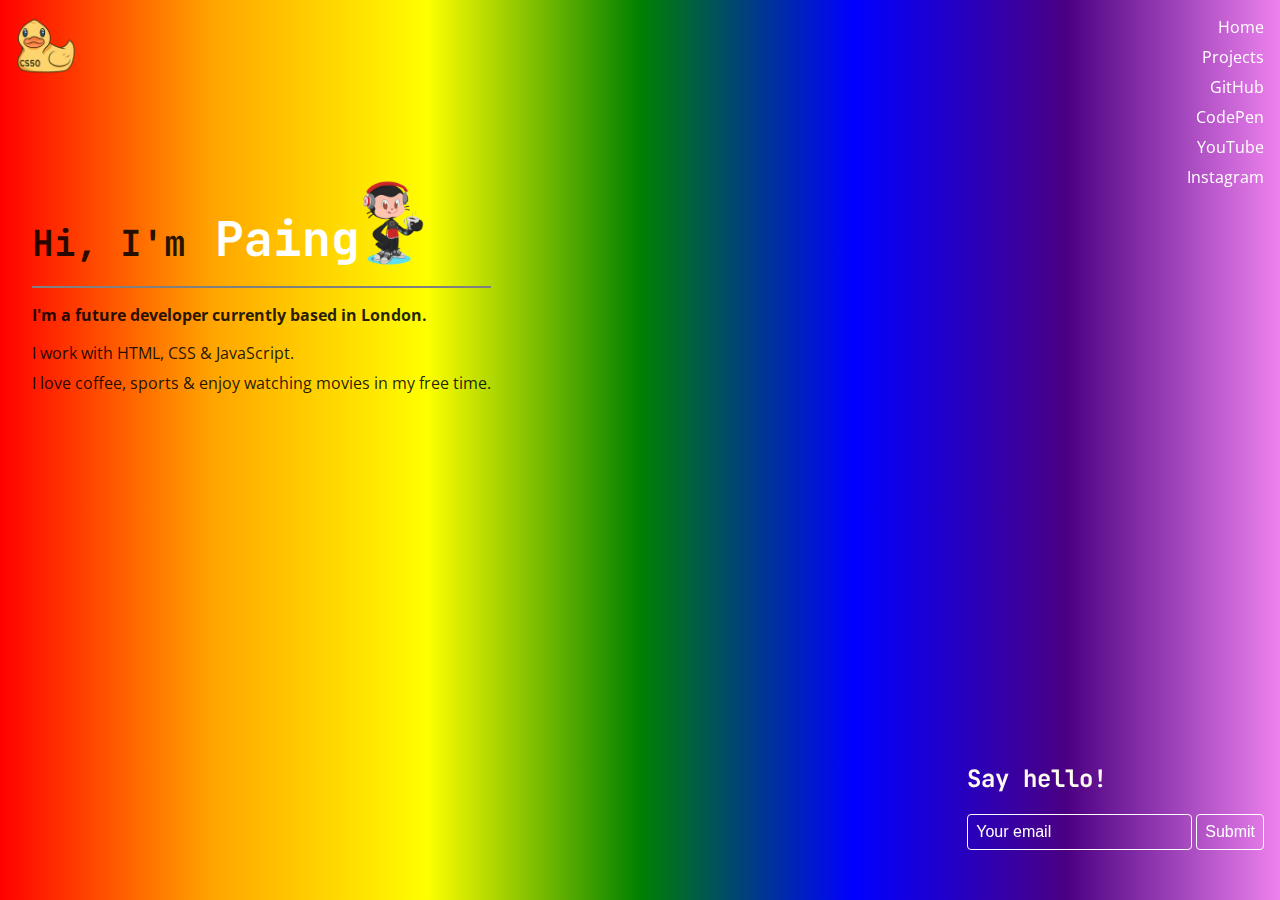
<file: index.html>
<!DOCTYPE html>
<html lang="en">

<head>
    <meta charset="UTF-8">
    <meta name="viewport" content="width=device-width, initial-scale=1.0">
    <title>Paing Phyo Ko</title>
    <link rel="icon" type="image/x-icon" href="images/keke.png">

    <link rel="stylesheet"
        href="https://fonts.googleapis.com/css2?family=JetBrains+Mono:wght@700&family=Open+Sans:wght@400;700&display=swap">
    <link rel="stylesheet" href="style.css">

</head>

<body>
    <a href="#" id="logo-link">
        <img src="images/cs50duck.png" alt="cs50 Duck" id="site-logo">
    </a>
    <nav>
        <ul>
            <li><a class="outlined-text" href="#home">Home</a></li>
            <li><a class="outlined-text" href="#projects">Projects</a></li>

            <li><a class="outlined-text" href="https://github.com/Paing-Ko" target="_blank">GitHub</a></li>
            <li><a class="outlined-text" href="https://codepen.io/paingphyoko" target="_blank">CodePen</a></li>
            <li><a class="outlined-text" href="https://www.youtube.com/@paingpko" target="_blank">YouTube</a></li>
            <li><a class="outlined-text" href="https://www.instagram.com/doc2dev/" target="_blank">Instagram</a></li>
        </ul>
    </nav>
    <main>
        <div class="heading-wrapper">
            <h1>Hi, I'm<span id="name"> Paing</span><img src="images/octocat.png" alt="octocat" id="octocat"></h1>
        </div>
        <div class="sections">
            <section id="projects">
                <hr>
                <p><strong>These are some of my most recent projects:</strong></p>
                <h2>Projects from introductory course</h2>
                <ul>
                    <li><a href="timer/" target="_blank">Timer</a></li>
                    <li><a href="pokemon/" target="_blank">Pokemon</a></li>
                    <li><a href="ToDoList/" target="_blank">To-Do-List</a></li>
                    <li><a href="calculator/" target="_blank">Calculator</a></li>
                    <li><a href="gallery/" target="_blank">Image Gallery</a></li>
                    <li><a href="weather/" target="_blank">Current Weather</a></li>
                    <li><a href="menu/" target="_blank">Restaurant Menu</a></li>
                    <li><a href="google/" target="_blank">Google Homepage Clone</a></li>

                </ul>
                <h2>Other projects</h2>
                <ul>
                    <li><a href="https://github.com/Paing-Ko/myWebsite" target="_blank">FAC Website</a></li>
                    <li><a href="https://github.com/Paing-Ko/myGame" target="_blank">FAC Game</a></li>
                </ul>
            </section>

            <section id="home">
                <hr>
                <p><strong>I'm a future developer currently based in London.</strong></p>
                <ul>
                    <li>I work with HTML, CSS & JavaScript.</li>
                    <li>I love coffee, sports & enjoy watching movies in my free time.</li>
                </ul>
            </section>
        </div>
    </main>
    <footer>
        <h2 id="hello">Say hello!</h2>
        <form id="contactForm">
            <input type="email" id="emailInput" placeholder="Your email" aria-label="Your email" required>
            <button type="submit">Submit</button>
            <p id="thankyouMessage" class="message">Thank you! I'll be in touch.</p>
        </form>
    </footer>
    <script src="main.js"></script>
</body>

</html>
</file>
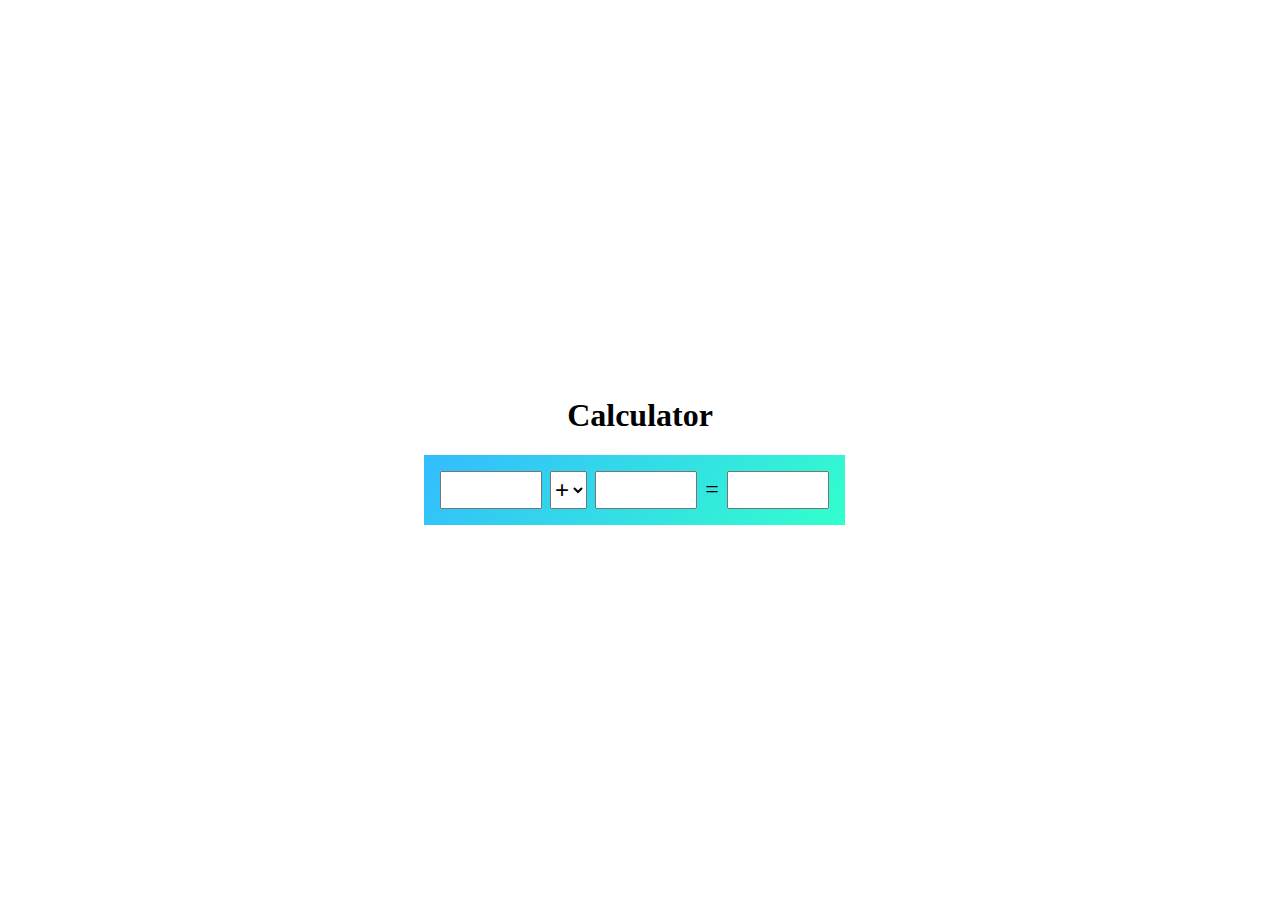
<file: calculator/index.html>
<!DOCTYPE html>
<html lang="en">

<head>
    <meta charset="UTF-8">
    <meta name="viewport" content="width=device-width, initial-scale=1.0">
    <title>Paing Phyo Ko | Calculator</title>
    <link rel="icon" type="image/x-icon" href="favicon.ico">
    <link rel="stylesheet" href="style.css">
</head>

<body>
    <main>
        <h1>Calculator</h1>
        <div>
            <input type="text" id="operand1Input">
            <select id="operatorSelect">
                <option value="+">+</option>
                <option value="-">-</option>
                <option value="*">×</option>
                <option value="/">÷</option>
            </select>
            <input type="text" id="operand2Input">
            <span>=</span>
            <input type="text" id="resultInput" readonly>
        </div>
    </main>
    <script src="main.js"></script>
</body>

</html>
</file>
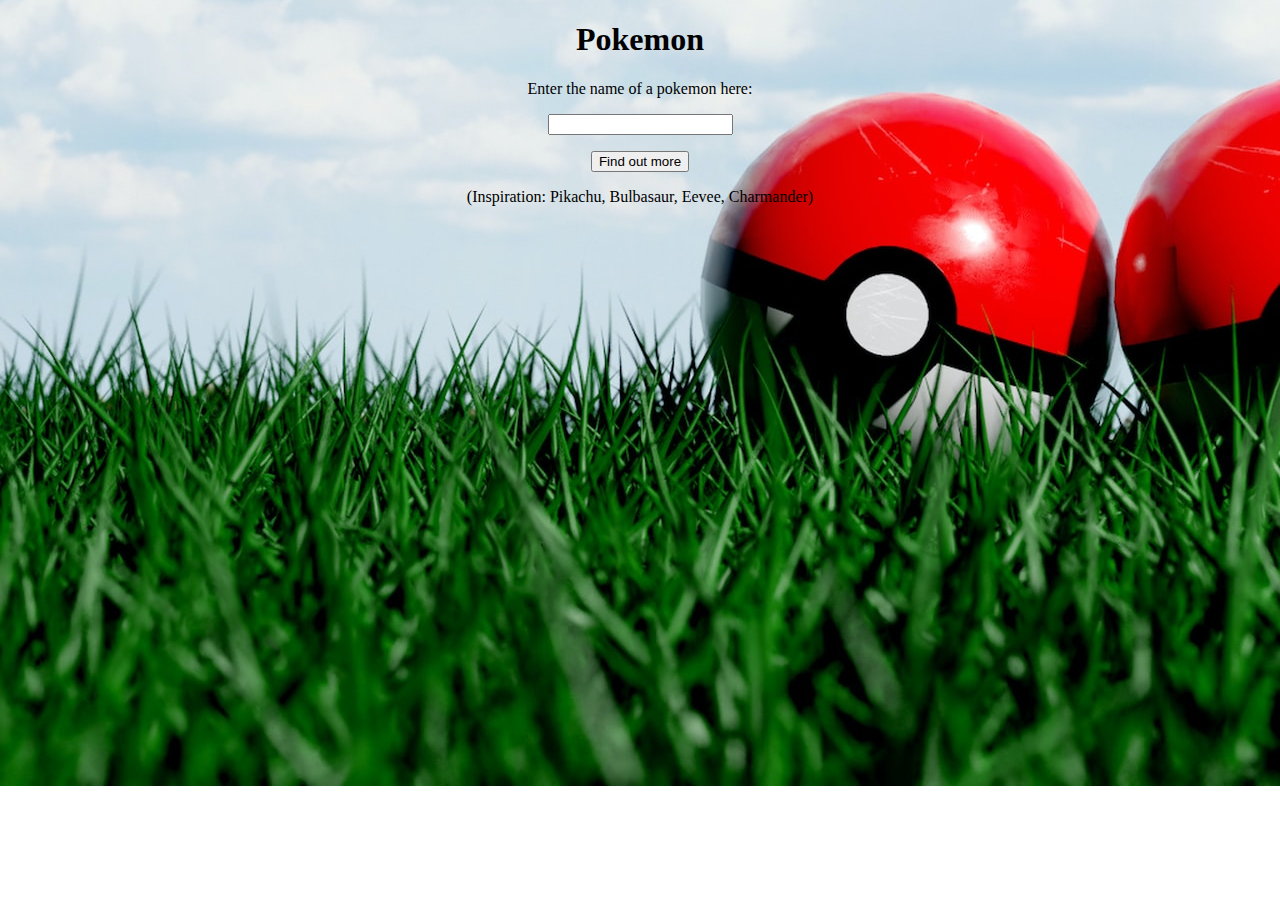
<file: pokemon/index.html>
<!DOCTYPE html>
<html lang="en">

<head>
    <meta charset="UTF-8">
    <meta name="viewport" content="width=device-width, initial-scale=1.0">
    <title>Paing Phyo Ko | Pokemon</title>
    <link rel="icon" type="image/x-icon" href="favicon.ico">
    <link rel="stylesheet" href="pokemon.css">
</head>

<body>
    <h1>Pokemon</h1>
    <p>Enter the name of a pokemon here:</p>
    <p><input type="text" id="pokemonInput"></p>
    <p><button id="showButton">Find out more</button></p>
    <p>(Inspiration: Pikachu, Bulbasaur, Eevee, Charmander)</p>
    <div id="pokemonDiv" hidden>
        <h2>About <span id="nameSpan"></span></h2>
        <img id="spriteImage" width="96" height="96">
        <p>Height: <span id="heightSpan"></span> &bullet; Weight: <span id="weightSpan"></span></p>
        <p>Base experience: <span id="baseExperienceSpan"></span></p>
        <p>Type(s): <span id="typeSpan"></span></p>
    </div>
    <script src="pokemon.js"></script>
</body>

</html>

<!-- <body>
    <h1>Pokemon</h1>
    <p>Enter the name of a pokemon here:</p>
    <p><input type="text" id="pokemonInput"></p>
    <p><button id="showButton">Find out more</button></p>
    <p>(Inspiration: Pikachu, Bulbasaur, Eevee, Charmander)</p>
    <div id="pokemonDiv" hidden>
        <h2>About <span id="nameSpan"></span></h2>
        <p>Height: <span id="heightSpan"></span> &bullet; Weight: <span id="weightSpan"></span></p>
        <p>Base Experience: <span id="experienceSpan"></span></p>
        <p>Types: <span id="typesSpan"></span></p>
        <img id="spriteImg" alt="Pokemon Sprite">
    </div>
    <script src="pokemon.js"></script>
</body>

</html> -->
</file>
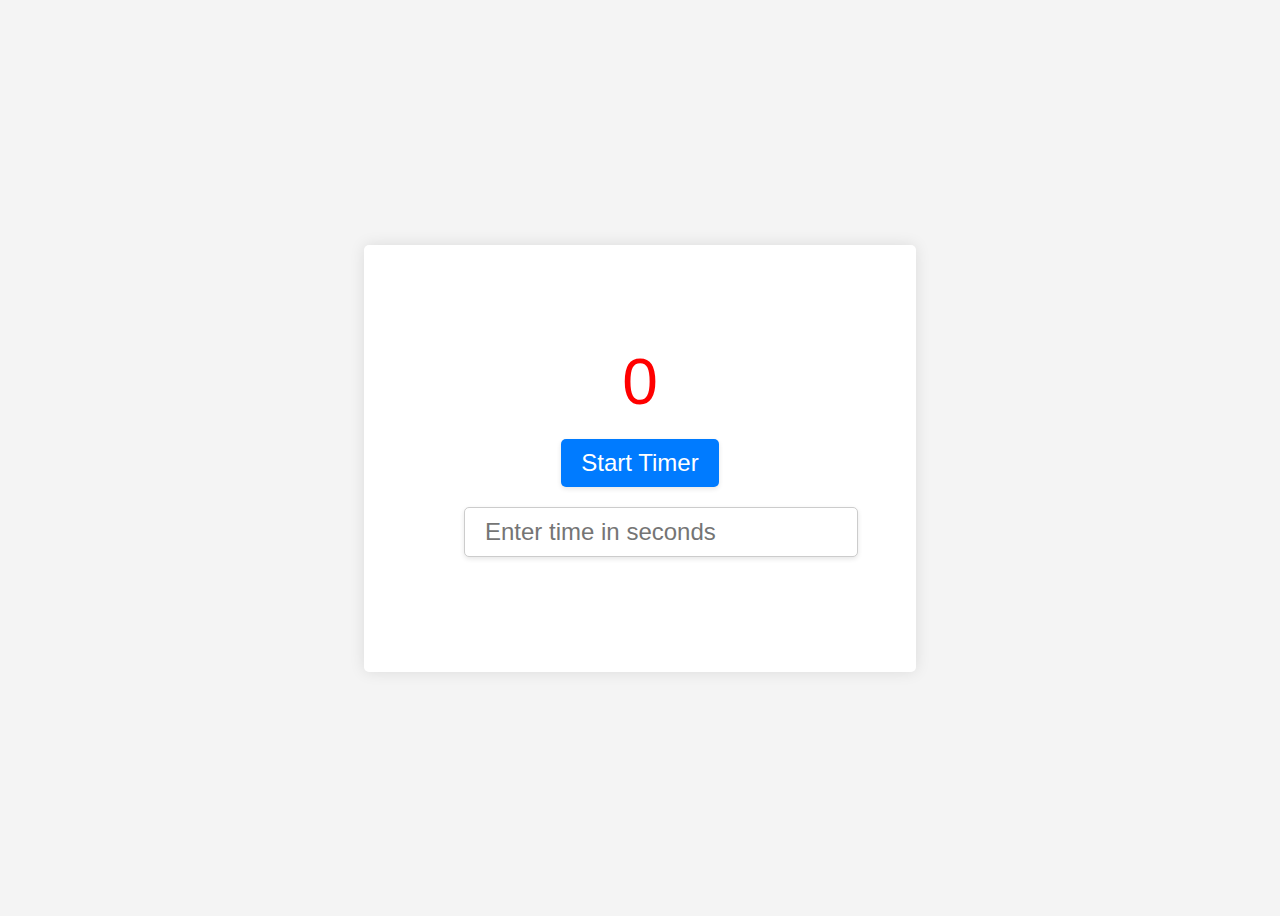
<file: timer/index.html>
<!DOCTYPE html>
<html lang="en">

<head>
    <meta charset="UTF-8">
    <meta name="viewport" content="width=device-width, initial-scale=1.0">
    <title>Paing Phyo Ko | Timer</title>
    <link rel="stylesheet" href="timer.css">
    <link rel="icon" type="image/x-icon" href="favicon.ico">
</head>

<body>
    <div class="timer-container">
        <div id="display-time">0</div>
        <div class="button-container">
            <button onclick="startTimer()">Start Timer</button>
        </div>
        <input type="number" id="time-input" placeholder="Enter time in seconds">
    </div>



    <script src="timer.js"></script>
</body>

</html>
</file>
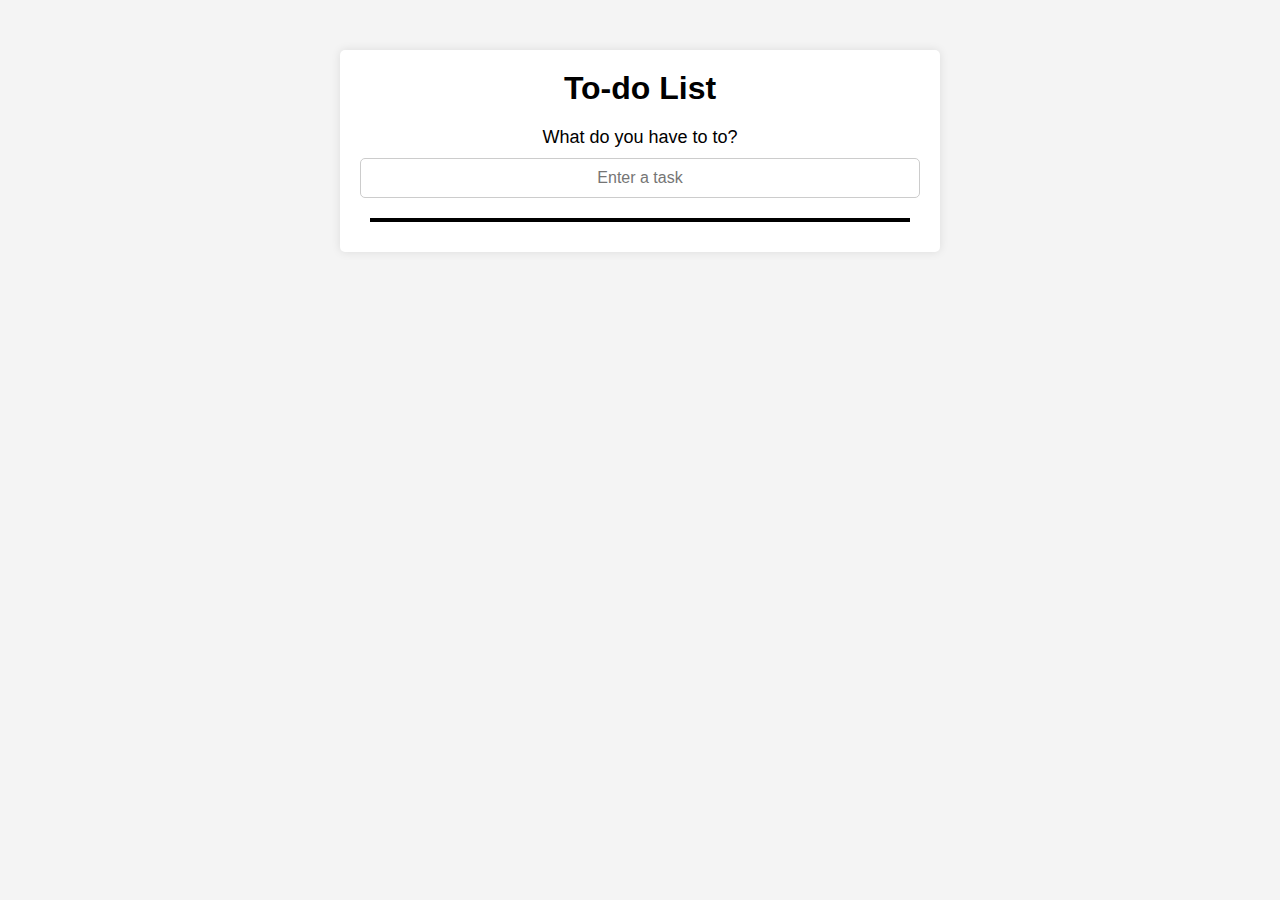
<file: ToDoList/index.html>
<!DOCTYPE html>
<html lang="en">

<head>
    <meta charset="UTF-8">
    <meta name="viewport" content="width=device-width, initial-scale=1.0">
    <title>Paing Phyo Ko | To-Do List</title>
    <link rel="icon" type="image/x-icon" href="favicon.ico">
    <link rel="stylesheet" href="todo.css">
</head>

<body>

    <main>
        <h1>To-do List</h1>
        <form id="taskForm" action="">
            <label for="taskInput">
                <p class="lead">What do you have to to?</p>
            </label>
            <input type="text" id="taskInput" placeholder="Enter a task">
        </form>
        <ul class="tasks" id="taskList"></ul>
    </main>

    <script src="todo.js"></script>
</body>

</html>
</file>
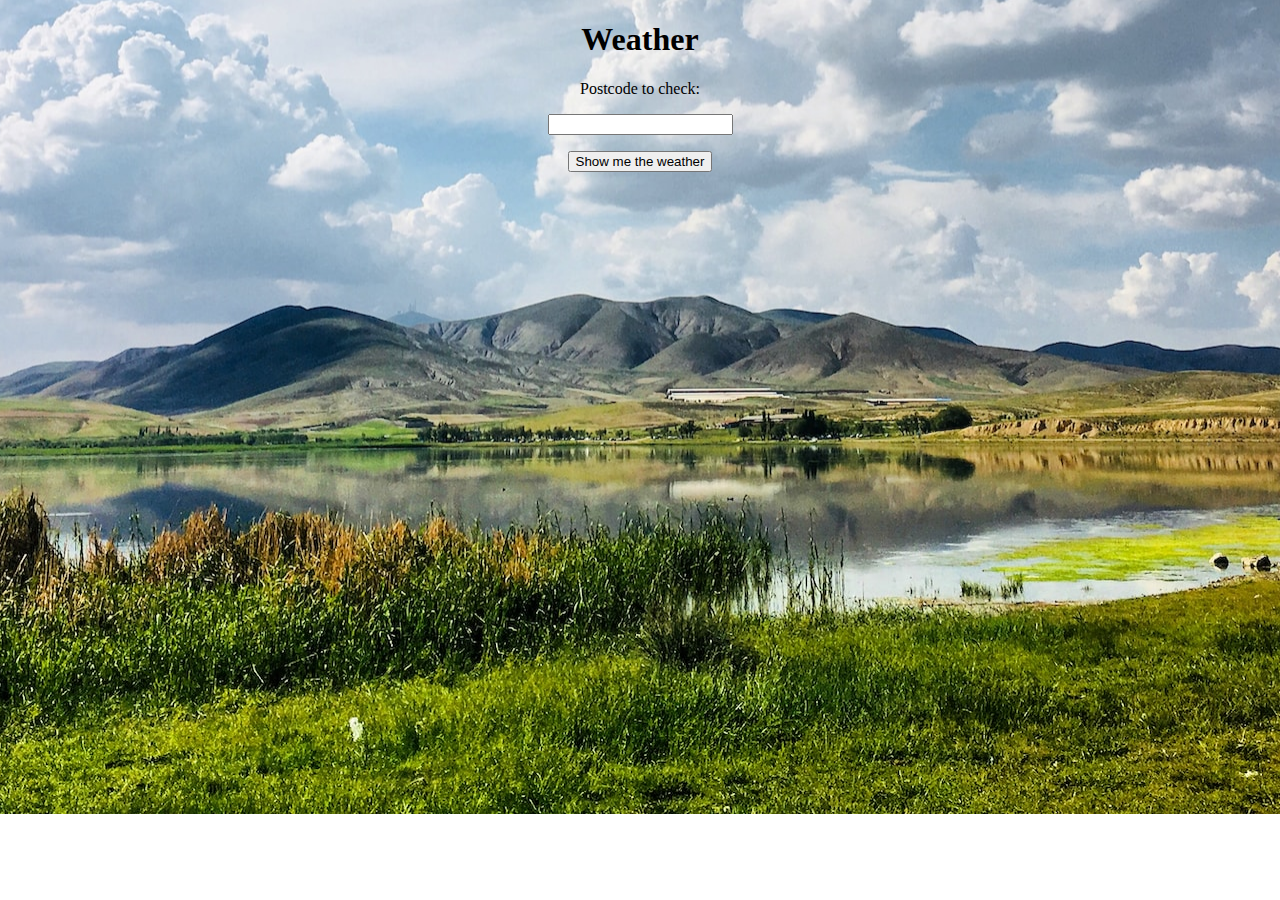
<file: weather/index.html>
<!DOCTYPE html>
<html lang="en">
<head>
    <meta charset="UTF-8">
    <meta name="viewport" content="width=device-width, initial-scale=1.0">
    <title>Paing Phyo Ko |  Weather</title>
    <link rel="icon" type="image/x-icon" href="favicon.ico">
    <link rel="stylesheet" href="weather.css">
</head>

<body>
    <h1>Weather</h1>
    <p>Postcode to check:</p>
    <p><input type="text" id="postcodeInput"></p>
    <p><button id="showButton">Show me the weather</button></p>
    <div id="weatherDiv" hidden>
        <h2>Weather for <span id="locationSpan"></span></h2>
        <h3><span id="descriptionSpan"></span> &bullet; <span id="temperatureSpan"></span>&deg;C</h3>
    </div>
    <div id="errorDiv" hidden>
        <h2>Unable to fetch weather for <span id="postcodeSpan"></span></h2>
    </div>
    <script src="weather.js"></script>
</body>

</html>
</file>
<file: style.css>
* {
    box-sizing: border-box;
}


html {
    height: 100%;
    font-size: 16px;
}

@media screen and (max-width: 600px) {
    html {
        font-size: 14px;
    }

    .heading-wrapper {
        margin-bottom: 0.75rem;
        font-size: 1.75rem;
        white-space: nowrap;
        overflow: hidden;
        animation: typewriter 1.3s steps(13, end);
    }

    ul li {
        margin-bottom: 0.5rem;
    }

    #hello {
        font-size: 1.5rem;
    }

    #octocat {
        width: 80px;
    }


    footer {
        position: fixed;
        bottom: 0.5rem;
        right: 0.5rem;
    }
}

@media screen and (max-width: 300px) {
    html {
        font-size: 12px;
    }

    .heading-wrapper {
        margin-bottom: 0.75rem;
        font-size: 1.75rem;
        white-space: nowrap;
        overflow: hidden;
        animation: typewriter 1.3s steps(13, end);
    }

    ul li {
        margin-bottom: 0.5rem;
    }

    #hello {
        font-size: 1.5rem;
    }

    #octocat {
        width: 80px;
    }

    footer {
        position: fixed;
        bottom: 0.5rem;
        right: 0.5rem;
    }
}

#site-logo {
    position: fixed;
    top: 1rem;
    left: 1rem;
    width: 60px;
    z-index: 1000;
}

#logo-link {
    text-decoration: none;
    /* Removes underline */
    cursor: pointer;
    /* Changes cursor to a hand when hovered over the logo */
}

body {
    display: flex;
    align-items: center;
    margin: 0;
    height: 100%;
    background: linear-gradient(to right,
            red, orange, yellow, green, blue, indigo, violet);
    color: #000d;
    font-family: 'Open Sans', sans-serif;
    transition: background-color 0.2s;
}

#name {
    color: white;
    font-size: 3rem;

}

#octocat {
    width: 100px;
    height: auto;
    margin-left: -20px;

    transform: translateY(15px);


}


h1,
h2,
h3,
h4,
h5,
h6 {
    font-family: 'JetBrains Mono', monospace;
}

ul {
    padding: 0;
    list-style: none;
}

ul li {
    margin-bottom: 0.5rem;
}

a {
    border-radius: 1px;
    color: inherit;
    text-decoration: none;
    color: white;
}

a:hover {
    text-decoration: underline;
}



hr {
    margin-top: 0;
    border-width: 2px 0 0 0;
    border-style: solid;
}



nav {
    position: fixed;
    top: 1rem;
    right: 1rem;
}

nav ul {
    margin: 0;
    text-align: right;
}

main {
    padding: 2rem;
    width: 100%;
}

main .heading-wrapper {
    width: fit-content;
    display: flex;
    align-items: center;
    /* This will vertically center the text and image */
}

main .heading-wrapper h1 {
    margin-bottom: 1rem;
    font-size: 2.25rem;
    white-space: nowrap;
    overflow: hidden;
    animation: typewriter 1.3s steps(13, end);
}

main .sections {
    position: relative;
}

main .sections section:not(:first-of-type) {
    position: absolute;
    top: 0;
}

main .sections section {
    width: max-content;
    max-width: 100%;
}

main .sections section,
main .sections section:target~section:last-of-type {
    visibility: hidden;
}

main .sections section:target,
main .sections section:last-of-type {
    visibility: visible;
}

footer {
    position: fixed;
    bottom: 0.75rem;
    right: 1rem;
}



@keyframes typewriter {
    from {
        width: 0;
    }

    to {
        width: 100%;
    }
}

#hello {
    margin-top: 4rem;
    color: floralwhite;
}

input,
button {
    padding: 0.5rem;
    border: 1.5px solid white;
    border-radius: 0.25rem;
    background-color: transparent;
    font-size: 1rem;
    transition: background-color 0.25s;
    color: white;
}

input:hover,
input:focus,
button:hover,
button:active {
    background-color: #ffffff80;
}

button {
    cursor: pointer;
}

::placeholder {
    color: white;
}

.message {
    opacity: 0;
    pointer-events: none;
    transition: opacity 0.25s;
    margin-bottom: 0;
}

.message.visible {
    opacity: 1;
    pointer-events: all;
    color: white;
    margin-bottom: 0;
}
</file>
<file: calculator/style.css>
html {
    height: 100%;
}

body {
    display: flex;
    flex-direction: column;
    justify-content: center;
    align-items: center;
    min-height: 100%;
    margin: 0;
}

h1 {
    text-align: center;
}

div {
    display: flex;
    align-items: stretch;
    width: 25rem;
    max-width: 90%;
    padding: 1rem;
    background: linear-gradient(135deg, #3bf, #3fc);
}

input {
    width: 1px;
    flex-basis: 100%;
    height: 2rem;
    font-size: 1.5rem;
    text-align: center;
}

input:focus,
select:focus {
    outline: 2px solid #fff333;
}

input:read-only:focus {
    outline: none;
}

select {
    margin: 0 0.5rem;
    font-size: 1.5rem;
}

span {
    align-self: center;
    margin: 0 0.5rem;
    font-size: 1.5rem;
}
</file>
<file: pokemon/pokemon.css>
body {
    text-align: center;
    background-image: url("pokemon.jpg");
    background-size: auto;
    /* Make the image fit within the container without cropping */
    background-repeat: no-repeat;
    /* Prevent the image from repeating */
    background-position: center center;
    /* Center the image horizontally and vertically */
}

h2 {
    text-transform: capitalize;
}

img {
    border: 1px solid black;
    border-radius: 0.75rem;
    transition: transform 1s linear;
    margin: 15px 0px;
}

img.rotated {
    transform: rotate(360deg) scale(1.5);
}
</file>
<file: timer/timer.css>
body {
    font-family: Arial, sans-serif;
    display: flex;
    justify-content: center;
    align-items: center;
    height: 100vh;
    background-color: #f4f4f4;
}

.timer-container {
    padding: 100px;
    background-color: #fff;
    border-radius: 5px;
    box-shadow: 0 0 15px rgba(0, 0, 0, 0.1);
}

.button-container {
    margin-bottom: 20px;
    text-align: center;

}

button {
    font-size: 1.5rem;
    /* Increased font size */
    padding: 10px 20px;
    /* Ample padding for a bigger button */
    background-color: #007BFF;
    /* A blue background */
    color: #fff;
    /* White text */
    border: none;
    /* Remove border */
    border-radius: 5px;
    /* Rounded corners */
    box-shadow: 0 2px 5px rgba(0, 0, 0, 0.1);
    /* A light shadow for depth */
    cursor: pointer;
    /* Hand pointer on hover */
    transition: background-color 0.3s, transform 0.3s, box-shadow 0.3s;
    /* Smooth transitions */
    outline: none;
    /* Remove the default browser outline */
}

button:hover {
    background-color: #0056b3;
    /* A darker blue on hover */
    transform: translateY(-2px);
    /* A slight lift effect on hover */
    box-shadow: 0 4px 10px rgba(0, 0, 0, 0.2);
    /* A deeper shadow when hovered */
}

button:active {
    transform: translateY(0);
    /* Button is pressed down when active */
    box-shadow: 0 2px 5px rgba(0, 0, 0, 0.2);
    /* Restore original shadow depth */
}

#time-input {
    font-size: 1.5rem;
    /* Increased font size */
    padding: 10px 20px;
    /* Larger padding for a bigger input box */
    width: 100%;
    /* Full width of the container */
    border: 1px solid #ccc;
    /* A subtle border */
    border-radius: 5px;
    /* Rounded corners */
    box-shadow: 0 2px 5px rgba(0, 0, 0, 0.1);
    /* A light shadow for depth */
    margin-bottom: 15px;
    /* Spacing below the input */
    transition: box-shadow 0.3s, transform 0.3s;
    /* Smooth transitions */
    outline: none;
    /* Remove the default browser outline */
}

#time-input:focus {
    box-shadow: 0 4px 10px rgba(0, 0, 0, 0.2);
    /* A deeper shadow when focused */
    transform: translateY(-2px);
    /* A slight lift effect on focus */
}

#display-time {
    color: red;
    font-size: 4rem;
    margin-bottom: 20px;
    text-align: center;
}
</file>
<file: ToDoList/todo.css>
* {
    margin: 0;
    padding: 0;
    box-sizing: border-box;
}

body {
    font-family: Arial, sans-serif;
    background-color: #f4f4f4;
    margin: 0;
    padding: 0;
}

main {
    max-width: 600px;
    margin: 50px auto;
    padding: 20px;
    background-color: #fff;
    border-radius: 5px;
    box-shadow: 0 0 10px rgba(0, 0, 0, 0.1);
    text-align: center;
}

h1 {
    font-size: 32px;
    margin-bottom: 20px;
}

.lead {
    font-size: 18px;
    margin-bottom: 10px;
}

#taskInput {
    width: 100%;
    padding: 10px;
    font-size: 16px;
    border-radius: 5px;
    border: 1px solid #ccc;
    text-align: center;
    margin-right: 0;
    margin-left: 0;
    margin-bottom: 10px;
}

.tasks {
    list-style: none;
    padding: 0px 5px;
    margin: 10px;
    border: 2px solid black;

}

.task {
    display: flex;
    align-items: center;
    justify-content: space-between;
    padding: 5px 0;
    border-bottom: 1px solid;
}

.task input[type="checkbox"] {
    margin-right: 10px;
}

.task input[type="text"] {
    flex: 1;
    border: none;
    padding: 5px;
    font-size: 16px;
    background-color: transparent;
}

/* Style for move-up and move-down buttons */
.move-up,
.move-down {
    background-color: #007BFF;
    /* Blue color */
    color: #fff;
    border: none;
    padding: 5px 10px;
    border-radius: 5px;
    cursor: pointer;
    margin: 0 5px;
}

.move-up:hover,
.move-down:hover {
    background-color: #0056b3;
}

/* Style for delete task button */
.delete-task {
    background-color: red;
    color: #fff;
    border: none;
    padding: 5px 10px;
    border-radius: 5px;
    cursor: pointer;
}

.delete-task:hover {
    background-color: darkred;
}

/* CSS for crossing out the text when checkbox is checked */
.task input[type="checkbox"]:checked+input[type="text"] {
    text-decoration: line-through;
    color: #888;
}
</file>
<file: weather/weather.css>
body {
    text-align: center;
    background-image: url("weather.jpg");

    background-size: auto;
    /* Make the image fit within the container without cropping */
    background-repeat: no-repeat;
    /* Prevent the image from repeating */
    background-position: center center;
    /* Center the image horizontally and vertically */
}
</file>
